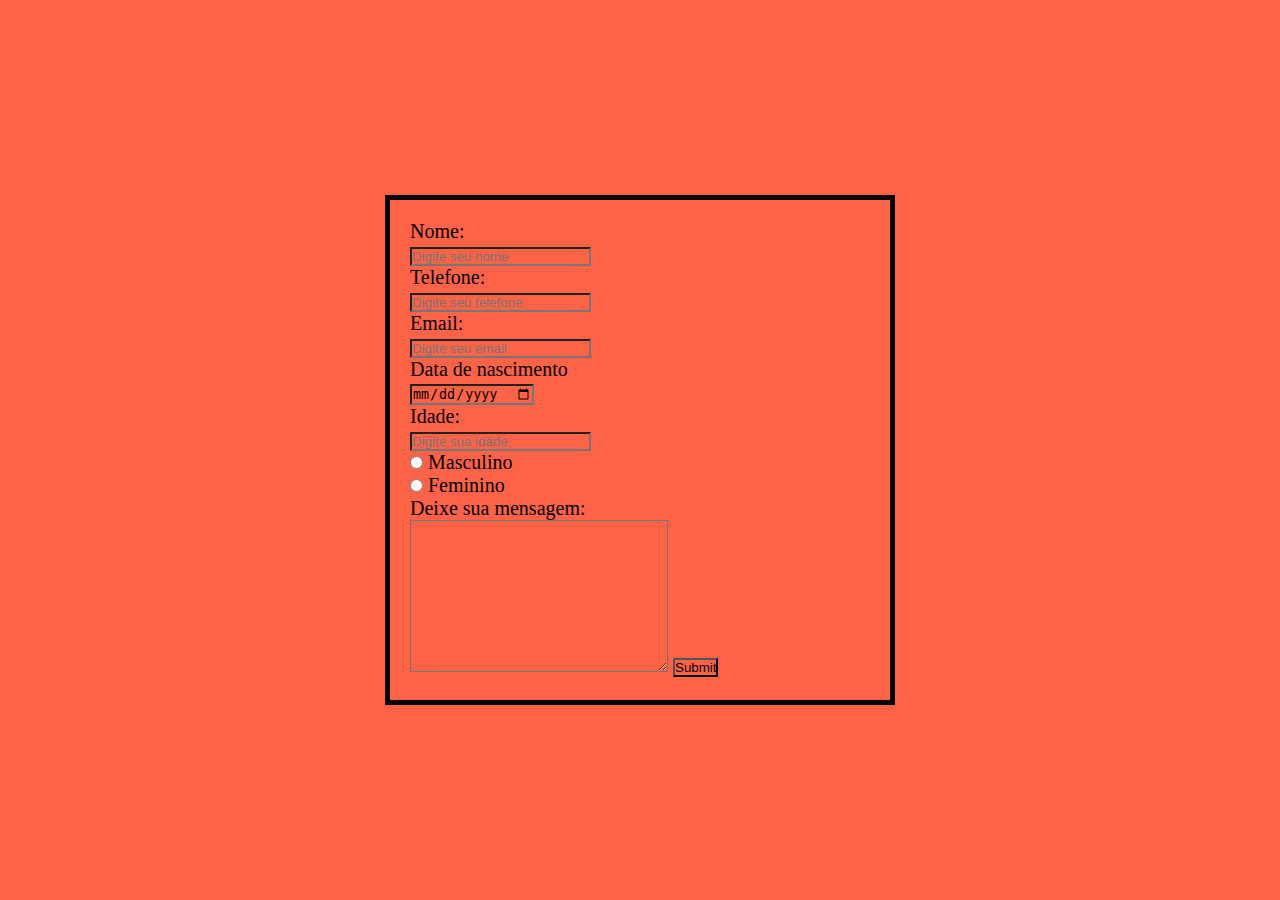
<file: Aula/index.html>
<!DOCTYPE html>
<html lang="pt-br">

<head>
    <meta charset="UTF-8">
    <meta name="viewport" content="width=device-width, initial-scale=1.0">
    <title>Formulario</title>
    <link rel="stylesheet" href="style.css">
</head>

<body>
    <!--inputs e formularios -->
    <!--O que são inputs? O que é um formulario-->
    <div class="box">

        <form action="form.html">
            <!--<input type="text" maxlength="10"  placeholder="Digite seu nome">
                <input type="number">
                <input type="date">
                <input type="time">
                <input type="datetime-local">
                <input type="color">
                <input type="checkbox">
                <input type="checkbox" checked>
                <input type="radio">
                <input type="button" value="botão">
                <input type="file">
                <input type="password">-->
            <label>Nome:</label>
            <br>
            <input type="text" placeholder="Digite seu nome" name="nome" required>
            <br>
            <label>Telefone:</label>
            <br>
            <input type="number" maxlength="10" placeholder="Digite seu telefone" name="telefone"required>
            <br>
            <label>Email:</label>
            <br>
            <input type="email" placeholder="Digite seu email" name="email"required>
            <br>
            <label>Data de nascimento</label>
            <br>
            <input type="date" name="datanascimento">
            <br>
            <label>Idade:</label>
            <br>
            <input type="text" maxlength="3"  placeholder="Digite sua idade" name="idade">
            <br>
            <input type="radio" name="genero" value="0" id="m">
            <label for="m">Masculino</label>
            <br>
            <input type="radio" name="genero" value="1" id="f">
            <label for="f">Feminino</label>
            <br>
            <label> Deixe sua mensagem:</label>
            <textarea name="texto" cols="30" rows="10"></textarea>
            <input type="submit">

        </form>

    </div>

</body>

</html>
</file>
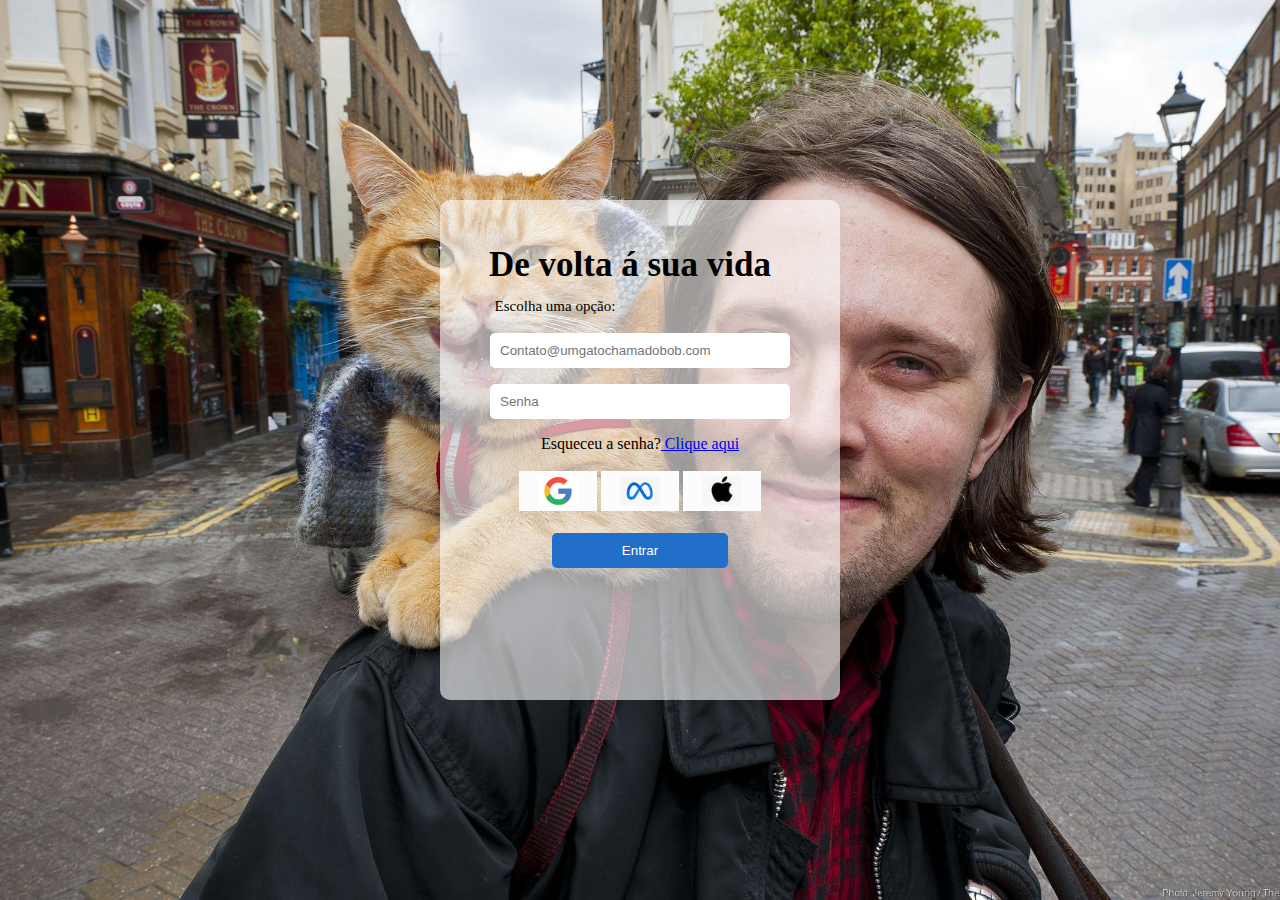
<file: ProjetoBob/index.html>
<!DOCTYPE html>
<html lang="pt-br">

<head>
    <meta charset="UTF-8">
    <meta name="viewport" content="width=device-width, initial-scale=1.0">
    <title>Gato Bob</title>
    <link rel="stylesheet" href="css/style.css">
</head>

<body>

    <div class="box">
        <form action="entrar.html"></form>

        <h1>De volta á sua vida</h1>
        <br>
        <label>Escolha uma opção:</label>
        <br>
        <input type="email" name="email" placeholder="Contato@umgatochamadobob.com" required>

        <input type="password" id="pass" placeholder="Senha" name="password" minlength="8" required>
        
        <p>Esqueceu a senha?<a href="senha.html"> Clique aqui</a></p>
        <br>
        <div class="imagens">

            <img src="img/google.png" alt="logo google"  style="object-fit: cover;" >
            
            <img src="img/meta.png" alt="logo meta"  style="object-fit: cover;">
            
            <img src="img/apple.png" alt="logo apple"   style="object-fit: cover;">
        </div>
       
        <br>
        <input type="submit" value="Entrar">

        </form>
    </div>


</body>

</html>
</file>
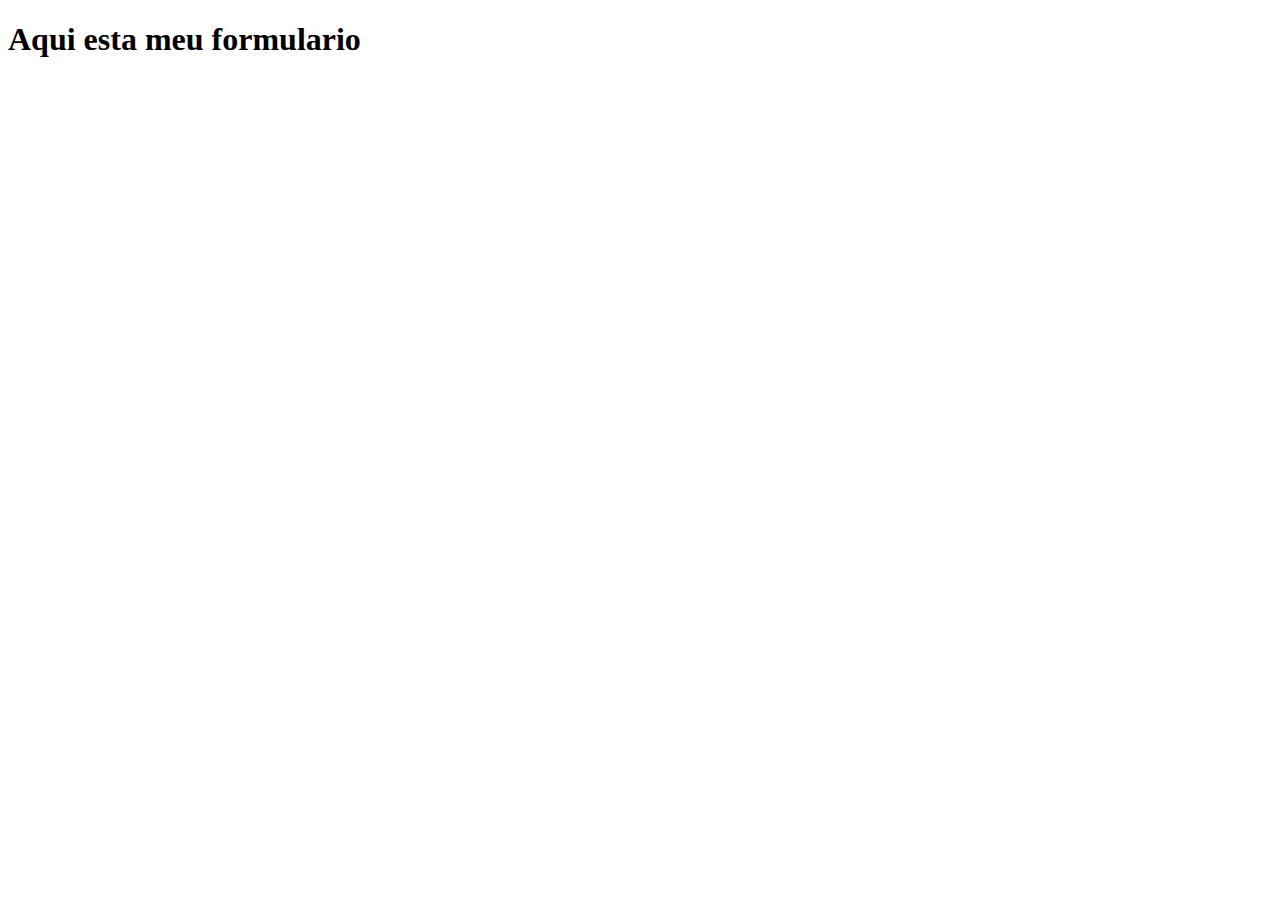
<file: Aula/form.html>
<!DOCTYPE html>
<html lang="pt-br">
<head>
    <meta charset="UTF-8">
    <meta name="viewport" content="width=device-width, initial-scale=1.0">
    <title>Document</title>
</head>
<body>
    <h1>Aqui esta meu formulario</h1>
    
</body>
</html>
</file>
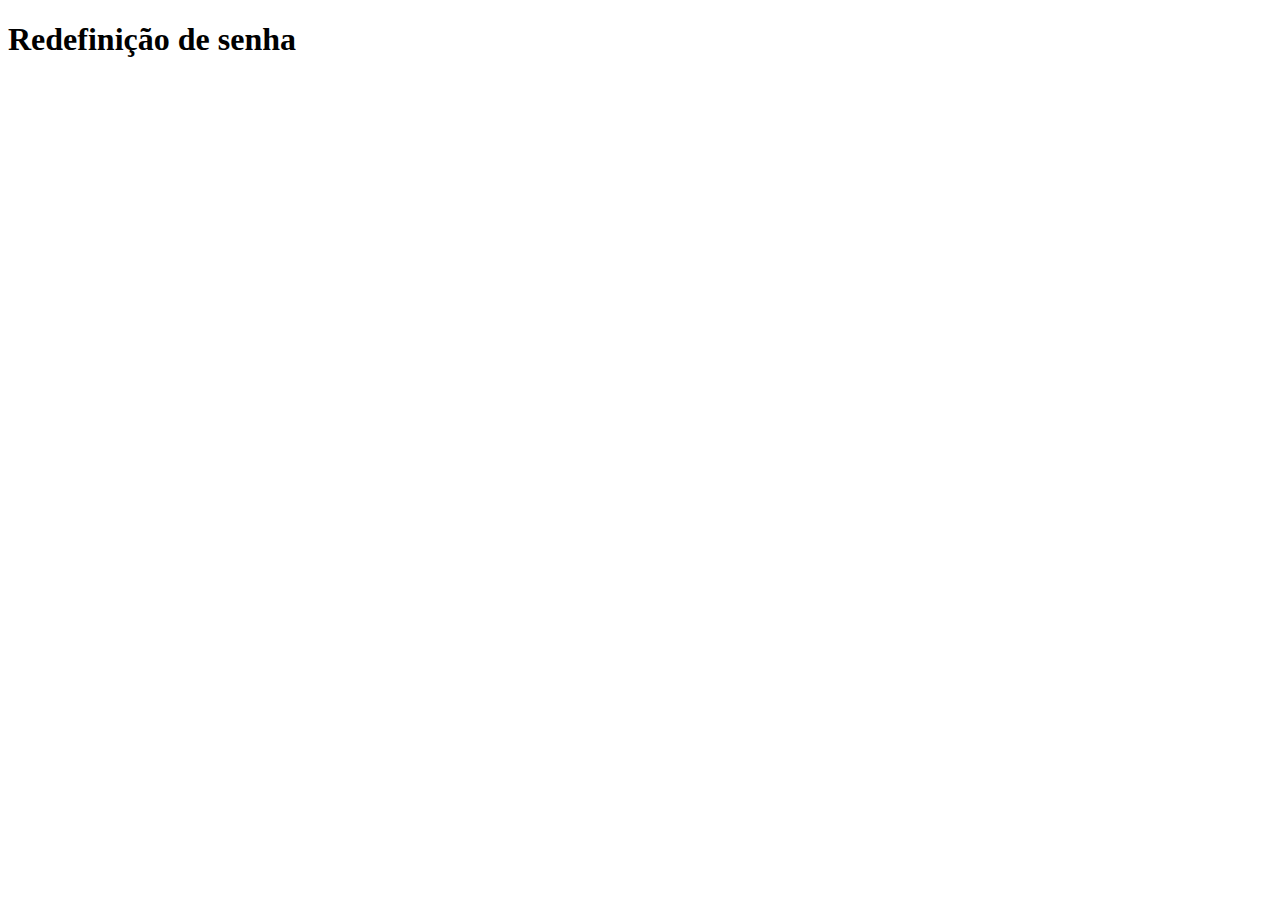
<file: ProjetoBob/senha.html>
<!DOCTYPE html>
<html lang="en">
<head>
    <meta charset="UTF-8">
    <meta name="viewport" content="width=device-width, initial-scale=1.0">
    <title>Redefinir Senha</title>
</head>
<body>

    <h1>Redefinição de senha </h1>
    
</body>
</html>
</file>
<file: Aula/style.css>
*{
    margin: 0;
    padding: 0;
    background-color: tomato;
}
body{
    display: flex;
    justify-content: center;
    align-items: center;
    height: 100vh;
}

.box{
    width: 500px;
    height: 500px;
    border: 5px solid black;
}

form{
 width: 400px;
 padding: 20px;
 font-size: 20px;
}
</file>
<file: ProjetoBob/css/style.css>
* {
    margin: 0;
    padding: 0;
    border-radius: 10px;
}

body {
    display: flex;
    background-image: url(../img/James_and_Bob.jpg);
    height: 100vh;
    justify-content: center;
    align-items: center;
    background-size: cover;
    background-position: center;
    
}

.box {
    border-radius: 10px;
    padding: 50px 0;
    width: 400px;
    height: 400px;
    display: flex;
    flex-direction: column;
    background-color: rgba(255, 255, 255,0.6);
    background-position: center;
    align-items: center;
    /* justify-content: center; */
    
}


input[type="password"],
input[type="email"] {
    width: 280px;
    padding: 10px;
    border-radius: 5px;
    border: none;
    margin-bottom: 16px;
}

input[type="submit"] {
    background-color: rgb(33, 111, 201);
    color: white;
    padding: 10px 70px;
    border: none;
    border-radius: 5px;
    cursor: pointer;
    float: right;
}
.imagens img {
    border-radius: 0;
    padding: 5px 19px ;
    height: 30px;
    width: 40px;
    gap: 10px;
    background-color: rgb(252, 252, 252);
    
}
h1 {
    top: -55px;
    margin-top: -5px;
    margin-left: -20px;
    font-size: 35px;
    font-family: Inter;

}
.box label{
    margin-top: -5px;
    margin-left: -170px;
    font-size: 15px;
    font-family: Inter;

}
</file>
